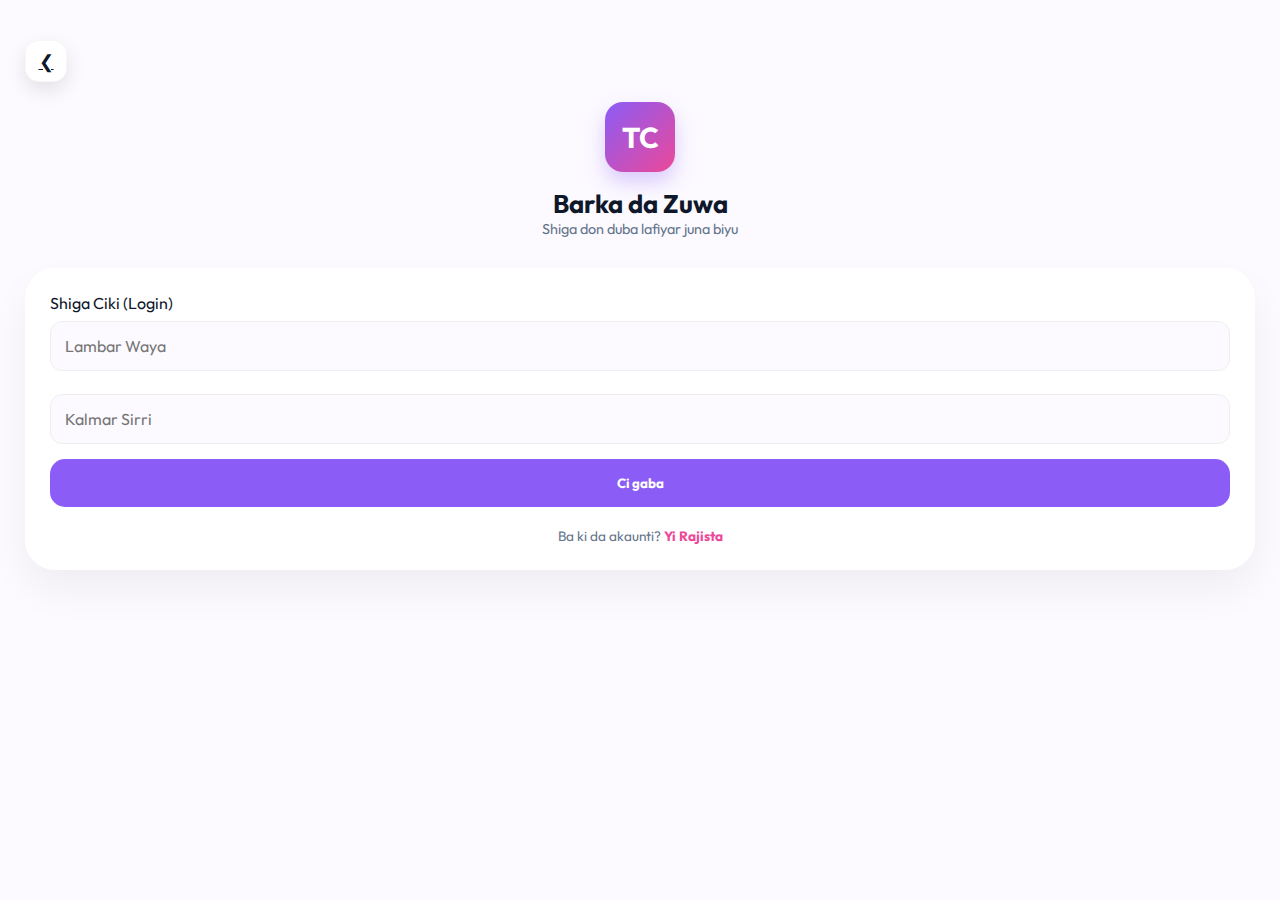
<file: login.htm>
<!DOCTYPE html>
<html lang="ha" dir="ltr" data-theme="light">

<head>
    <meta charset="UTF-8">
    <meta name="viewport" content="width=device-width, initial-scale=1.0, maximum-scale=1.0, user-scalable=no">
    <title>Taimakon Ciki - Shiga</title>
    <link href="https://fonts.googleapis.com/css2?family=Outfit:wght@300;400;500;600;700&display=swap" rel="stylesheet">
    <link rel="stylesheet" href="assets/css/style.css">
    <link rel="stylesheet" href="assets/css/auth.css">
</head>

<body>
    <div class="auth-screen">
        <div class="sticky-nav-wrapper">
            <a href="index.htm" class="modern-back-btn">❮</a>
        </div>

        <div class="auth-header">
            <div class="avatar" style="width: 70px; height: 70px; margin: 0 auto 15px; font-size: 1.8rem;">TC</div>
            <h1>Barka da Zuwa</h1>
            <p>Shiga don duba lafiyar juna biyu</p>
        </div>
        <form id="auth-form" class="auth-card">
            <div id="form-title">Shiga Ciki (Login)</div>

            <div id="register-fields" style="display: none;">
                <input type="text" placeholder="Cikakken Suna" class="modern-input">

                <select id="calc-method" class="modern-input">
                    <option value="LMP">Ranar Haila (LMP)</option>
                    <option value="EDD">Ranar Haihuwa (EDD)</option>
                </select>

                <label id="date-label" class="date-label">Zabi Ranar LMP:</label>
                <input type="date" class="modern-input">
            </div>

            <input type="number" placeholder="Lambar Waya" required class="modern-input">
            <input type="password" placeholder="Kalmar Sirri" required class="modern-input">

            <button type="submit" class="btn-submit">Ci gaba</button>

            <p class="toggle-container">
                <span id="toggle-text">Ba ki da akaunti?</span>
                <strong id="toggle-btn" class="toggle-link">Yi Rajista</strong>
            </p>
        </form>
    </div>

    <script src="assets/js/shared.js"></script>
    <script src="assets/js/auth.js"></script>
</body>


</html>
</file>
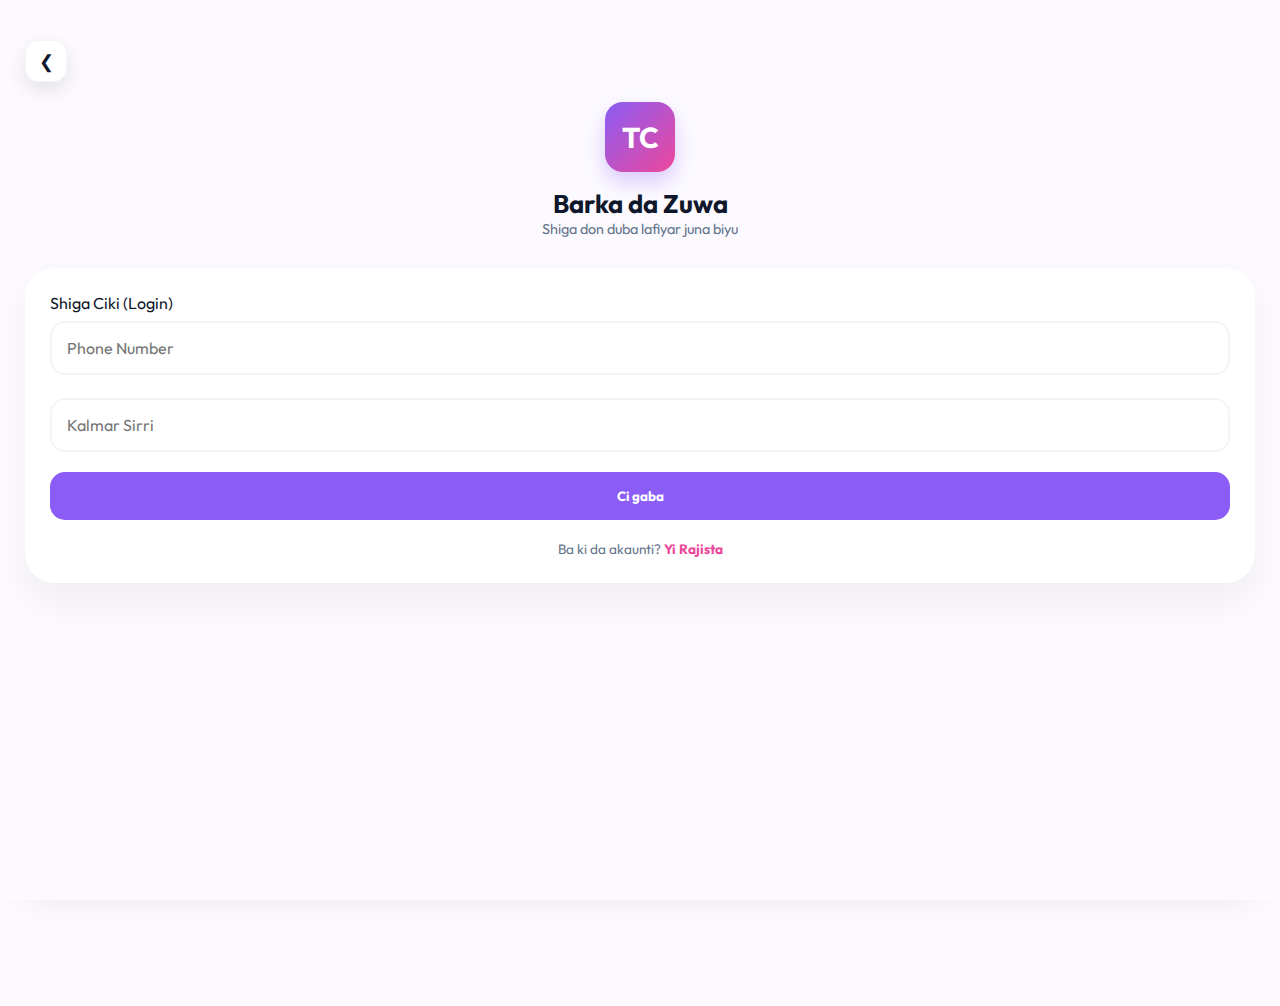
<file: main.htm>
<!DOCTYPE html>
<html lang="ha" dir="ltr" data-theme="light">

<head>
    <meta charset="UTF-8">
    <meta name="viewport"
        content="width=device-width, initial-scale=1.0, maximum-scale=1.0, user-scalable=no, viewport-fit=cover">
    <title>Taimakon Ciki - Ultimate UI</title>
    <link href="https://fonts.googleapis.com/css2?family=Outfit:wght@300;400;500;600;700&display=swap" rel="stylesheet">
    <link rel="stylesheet" href="/assets/css/style.css">
</head>

<body>


    <!-------------------------------splash screen ------------------------------------->
    <div id="splash-screen">
        <div class="avatar"
            style="width:100px; height:100px; font-size: 2.5rem; background: white; color: var(--primary);">TC</div>
        <h1 style="margin-top:20px; letter-spacing: 2px;">TAIMAKON CIKI</h1>
        <p style="opacity: 0.8;">Kula da lafiyar ki, farin cikin mu.</p>
    </div>

    <!-------------------------------choice screen ------------------------------------->
    <div id="choice-screen">
        <div class="welcome-text">
            <p
                style="color: var(--primary); font-weight: 700; text-transform: uppercase; letter-spacing: 1.5px; font-size: 0.75rem; margin-bottom: 8px;">
                Barka da Zuwa</p>
            <h2>Yaya kike son <br>fara amfani da mu?</h2>
        </div>
        <div class="choice-grid">
            <div class="choice-card-modern" onclick="goToLogin()">
                <div class="icon-box" style="background: #fdf2f8; color: #ec4899;">🤰</div>
                <div class="content-box">
                    <h3>Ina da Juna Biyu</h3>
                    <p>Bibiyar girman jariri da lafiya</p>
                </div>
                <div class="arrow-hint">❯</div>
            </div>

            <div class="choice-card-modern" onclick="goToPrep()">
                <div class="icon-box" style="background: #f5f3ff; color: #8b5cf6;">🌡️</div>
                <div class="content-box">
                    <h3>Ina Shirye-shirye</h3>
                    <p>Lissafin ovulation da samun ciki</p>
                </div>
                <div class="arrow-hint">❯</div>
            </div>
            <div class="choice-card-modern" onclick="goToDashboard()">
                <div class="icon-box" style="background: #eff6ff; color: #3b82f6;">📚</div>
                <div class="content-box">
                    <h3>Karanta Rubututtuka</h3>
                    <p>Shawarwari kan abinci da lafiya</p>
                </div>
                <div class="arrow-hint">❯</div>
            </div>

            <div class="choice-card-modern" onclick="goToDashboard()">
                <div class="icon-box" style="background: #eff6ff; color: #3b82f6;">📚</div>
                <div class="content-box">
                    <h3>Karanta Rubututtuka</h3>
                    <p>Shawarwari kan abinci da lafiya</p>
                </div>
                <div class="arrow-hint">❯</div>
            </div>
        </div>
    </div>





    <!------------------------------- Auth screen ------------------------------------->
    <div id="auth-screen" class="auth-screen">
        <div class="sticky-nav-wrapper">
            <div class="modern-back-btn" onclick="closePrep()">❮</div>
        </div>

        <div class="auth-header">
            <div class="avatar" style="width: 70px; height: 70px; margin: 0 auto 15px; font-size: 1.8rem;">TC</div>
            <h1>Barka da Zuwa</h1>
            <p>Shiga don duba lafiyar juna biyu</p>
        </div>

        <form id="auth-form" onsubmit="event.preventDefault(); handleAuth();" class="auth-card">
            <div id="form-title">Shiga Ciki (Login)</div>

            <div id="register-fields" style="display: none;">
                <input type="text" placeholder="Cikakken Suna" class="modern-input">

                <select id="calc-method" onchange="toggleDateLabel()" class="modern-input">
                    <option value="LMP">Ranar Haila (LMP)</option>
                    <option value="EDD">Ranar Haihuwa (EDD)</option>
                </select>

                <label id="date-label" class="date-label">Zabi Ranar LMP:</label>
                <input type="date" class="modern-input">
            </div>

            <input type="number" placeholder="Phone Number" required class="modern-input">
            <input type="password" placeholder="Kalmar Sirri" required class="modern-input"
                style="margin-bottom: 20px;">

            <button type="submit" class="btn-submit">Ci gaba</button>

            <p class="toggle-container">
                <span id="toggle-text">Ba ki da akaunti?</span>
                <strong id="toggle-btn" class="toggle-link" onclick="toggleAuth()">Yi Rajista</strong>
            </p>
        </form>
    </div>




    <!-------------------------------Ovulation------------------------------------->
    <div id="prep-page">
        <div class="prep-header">
            <div class="header-flex">
                <div class="header-title-group">
                    <div class="sticky-nav-wrapper">
                        <div class="modern-back-btn" onclick="closePrep()">❮</div>
                    </div>
                    <h2 style="font-size: 1.2rem;">Calendar Mai Wayo</h2>
                </div>
                <button class="avatar" style="width:40px; height:40px; font-size:1rem;">?</button>
            </div>
        </div>

        <div class="calendar-inputs">
            <div>
                <label class="input-label">RANAR AL'ADA TA KARSHE</label>
                <input type="date" id="cal-lmp" class="modern-input" onchange="initCalendar()">
            </div>
            <div>
                <label class="input-label">TSAWON ZAGAYE</label>
                <input type="number" id="cal-cycle" class="modern-input" value="28" onchange="initCalendar()">
            </div>
        </div>

        <div class="calendar-container">
            <div class="calendar-header">
                <button class="calendar-nav-btn" onclick="changeMonth(-1)">❮</button>
                <h3 id="month-display" style="color: var(--primary);">Janairu 2026</h3>
                <button class="calendar-nav-btn" onclick="changeMonth(1)">❯</button>
            </div>

            <div class="calendar-grid">
                <div class="weekday">Alh</div>
                <div class="weekday">Lit</div>
                <div class="weekday">Tal</div>
                <div class="weekday">Lar</div>
                <div class="weekday">Alm</div>
                <div class="weekday">Jim</div>
                <div class="weekday">Asa</div>
            </div>
            <div class="calendar-grid" id="calendar-main-grid"></div>
        </div>

        <div class="legend">
            <div class="legend-item">
                <div class="dot-lg" style="background:#fee2e2;"></div> Jinin Al'ada
            </div>
            <div class="legend-item">
                <div class="dot-lg" style="background:#fdf2f8;"></div> Lokacin Haihuwa
            </div>
            <div class="legend-item">
                <div class="dot-lg" style="border: 2px dashed #ef4444;"></div> Hasashen Haila
            </div>
        </div>

        <div style="padding: 20px 0;">
            <div class="fact-card" style="border-left-color: var(--primary);">
                <h4 id="prediction-text" style="font-size: 0.9rem;">Shigar da kwanakin ki don gani...</h4>
            </div>
            <div class="fact-card" style="border-left-color: #10b981;">
                <h4 style="color: #10b981;">🥗 Abubuwan Kiyaye</h4>
                <ul style="font-size: 0.85rem;">
                    <li>Fara shan Folic Acid</li>
                    <li>Cin abinci mai gina jiki</li>
                </ul>
            </div>
        </div>
    </div>



    <!-------------------------------Header, slider & dashboard------------------------------------->
    <div class="app-container">
        <header class="header">
            <div class="dashboard-style">
                <div class="avatar">IU</div>
                <div class="welcome">
                    <h2>Barka, Uwargida</h2>
                    <p>Mako 24 • Watan 6 </p>
                </div>
            </div>
            <button id="theme-toggle">🌓</button>
        </header>

        <!-------------------------------slider section------------------------------------->
        <section class="slider-section">
            <div class="slider-viewport">
                <div class="slides-wrapper" id="slider">
                    <div class="slide-card g1">
                        <div class="card-content">
                            <h4>Mako 24</h4>
                            <h3>Kamar <strong>Kankana</strong></h3>
                            <div class="card-tag">Lafiya: Kyau ✨</div>
                            <div class="card-progress-container">
                                <div class="card-progress-bar" style="width: 65%;"></div>
                            </div>
                        </div>
                        <div class="glass-icon-wrapper"><span class="card-icon">🍉</span></div>
                    </div>
                    <div class="slide-card g2">
                        <div class="card-content">
                            <h4>EDD</h4>
                            <h3>Sauran <strong>112 Days</strong></h3>
                            <div class="card-tag">Wata na 6</div>
                            <div class="card-progress-container">
                                <div class="card-progress-bar" style="width: 72%;"></div>
                            </div>
                        </div>
                        <div class="glass-icon-wrapper"><span class="card-icon">📅</span></div>
                    </div>
                    <div class="slide-card g3">
                        <div class="card-content">
                            <h4>Motsa Jiki</h4>
                            <h3>Lokacin <strong>Yoga</strong></h3>
                            <div class="card-tag">Minti 15 rage</div>
                            <div class="card-progress-container">
                                <div class="card-progress-bar" style="width: 40%;"></div>
                            </div>
                        </div>
                        <div class="glass-icon-wrapper"><span class="card-icon">🧘‍♀️</span></div>
                    </div>
                </div>
            </div>
            <div class="dots-container">
                <div class="dot active" onclick="goToSlide(0)"></div>
                <div class="dot" onclick="goToSlide(1)"></div>
                <div class="dot" onclick="goToSlide(2)"></div>
            </div>
        </section>



        <div class="section-header">
            <h3>Yaya kike ji?</h3>
        </div>
        <div class="mood-section">
            <div class="mood-container"><span class="mood-item">😊</span><span class="mood-item">😴</span><span
                    class="mood-item">🤢</span><span class="mood-item">🤩</span><span class="mood-item">😔</span></div>
        </div>


        <!-------------------------------Shortcut Section ------------------------------------->

        <div class="shortcuts">
            <a href="#" class="shortcut-item">
                <div class="icon-bg" style="color:#7c3aed;">🩺</div><span>Awo</span>
            </a>
            <a href="#" class="shortcut-item">
                <div class="icon-bg" style="color:#ec4899;">👶</div><span>Motsi</span>
            </a>
            <a href="#" class="shortcut-item">
                <div class="icon-bg" style="color:#3b82f6;">⚖️</div><span>Nauyi</span>
            </a>
            <a href="#" class="shortcut-item">
                <div class="icon-bg" style="color:#ef4444;">🚨</div><span>Gaggawa</span>
            </a>
        </div>


        <div class="section-header">
            <h3>Labaran Kiwon Lafiya</h3><a href="#"
                style="color:var(--primary); font-weight:700; text-decoration:none; font-size:0.8rem;">Duba Duka</a>
        </div>

        <!-------------------------------Articles Section Shortcut ------------------------------------->
        <div class="article-card">
            <div class="art-thumb">🥗</div>
            <div class="art-info">
                <h4>Abinci mai Gina Jiki</h4>
                <p>Yadda za ki kara jini cikin sauri...</p>
            </div>
        </div>
        <div class="article-card">
            <div class="art-thumb">🥗</div>
            <div class="art-info">
                <h4>Abinci mai Gina Jiki</h4>
                <p>Yadda za ki kara jini cikin sauri...</p>
            </div>
        </div>


        <!------------------------------- Bottom navigation ------------------------------------->
        <nav class="nav-bar">
            <a href="#" class="nav-btn active">🏠</a>
            <a href="#" class="nav-btn">💬</a>
            <!-- <div class="center-btn">+</div> -->
            <a href="#" class="nav-btn">📊</a>
            <a href="#" class="nav-btn">⚙️</a>
        </nav>
    </div>

























    <script src="/assets/js/app-complete.js"></script>
</body>

</html>
</file>
<file: assets/css/style.css>
@import './navigation.css';
@import './splash-screen.css';
@import './slide.css';
@import './haeder-dashb.css';
@import './auth.css';
@import './ovulation.css';






:root {
    --primary: #8b5cf6;
    --accent: #ec4899;
    --bg-main: #fcfaff;
    --card-bg: #ffffff;
    --text-main: #0f172a;
    --text-muted: #64748b;
    --radius-xl: 35px;
}

[data-theme="dark"] {
    --bg-main: #020617;
    --card-bg: #1e293b;
    --text-main: #f1f5f9;
    --text-muted: #94a3b8;
}

* {
    margin: 0;
    padding: 0;
    box-sizing: border-box;
    font-family: 'Outfit', sans-serif;
    font-style: normal !important;
}

body {
    background: var(--bg-main);
    color: var(--text-main);
    transition: 0.4s;
    overflow-x: hidden;
}





.app-container {
    max-width: 480px;
    margin: 0 auto;
    padding-bottom: 120px;
}

.center {
    max-width: 480px;
    margin: 0 auto;
    padding-bottom: 120px;

}

/* Choice Screen Styling */
#choice-screen {
    position: fixed;
    inset: 0;
    background: radial-gradient(circle at top right, #fdf2f8, #fcfaff);
    z-index: 3000;
    padding: 30px 24px;
    display: flex;
    flex-direction: column;
    justify-content: center;
}

.welcome-text {
    text-align: left;
    margin-bottom: 40px;
    animation: fadeInDown 0.8s ease;
}

.welcome-text h2 {
    font-size: 2rem;
    font-weight: 800;
    background: linear-gradient(135deg, var(--text-main), var(--primary));
    -webkit-background-clip: text;
    -webkit-text-fill-color: transparent;
    line-height: 1.2;
}

.choice-grid {
    display: flex;
    flex-direction: column;
    gap: 20px;
}

.choice-card-modern {
    background: var(--card-bg);
    padding: 24px;
    border-radius: 28px;
    display: flex;
    align-items: center;
    gap: 20px;
    transition: 0.4s cubic-bezier(0.175, 0.885, 0.32, 1.275);
    border: 1px solid rgba(255, 255, 255, 0.8);
    box-shadow: 0 10px 30px rgba(0, 0, 0, 0.04);
}

.choice-card-modern:active {
    transform: scale(0.96);
    background: #f8fafc;
}

.icon-box {
    width: 65px;
    height: 65px;
    border-radius: 20px;
    display: flex;
    align-items: center;
    justify-content: center;
    font-size: 1.8rem;
}

.content-box h3 {
    font-size: 1.15rem;
    font-weight: 700;
    color: var(--text-main);
}

.content-box p {
    font-size: 0.85rem;
    color: var(--text-muted);
}

.arrow-hint {
    margin-left: auto;
    color: #cbd5e1;
    font-size: 1.2rem;
}

/* Prep Page Styling */
#prep-page {
    position: fixed;
    inset: 0;
    background: var(--bg-main);
    z-index: 4000;
    padding: 30px 20px;
    display: none;
    overflow-y: auto;
}

.prep-header {
    background: linear-gradient(to bottom, #fdf2f8, var(--bg-main));
    padding: 20px;
    border-radius: 0 0 40px 40px;
    margin: -30px -20px 20px;
}

/* Calendar & UI Components */
.calendar-container {
    background: var(--card-bg);
    margin: 20px 0;
    padding: 20px;
    border-radius: 30px;
    box-shadow: 0 20px 40px rgba(0, 0, 0, 0.03);
}

.calendar-header {
    display: flex;
    justify-content: space-between;
    align-items: center;
    margin-bottom: 20px;
}

.calendar-grid {
    display: grid;
    grid-template-columns: repeat(7, 1fr);
    gap: 5px;
    text-align: center;
}

.weekday {
    font-size: 0.7rem;
    font-weight: 700;
    color: var(--text-muted);
}

.day {
    aspect-ratio: 1;
    display: flex;
    align-items: center;
    justify-content: center;
    font-size: 0.9rem;
    border-radius: 12px;
    transition: 0.2s;
    cursor: pointer;
}

.day.period {
    background: #fee2e2;
    color: #ef4444;
    font-weight: 700;
}

.day.fertile {
    background: #fdf2f8;
    color: #ec4899;
    font-weight: 700;
}

.day.ovulation {
    background: var(--primary);
    color: white !important;
    box-shadow: 0 5px 15px rgba(139, 92, 246, 0.4);
}

.day.today {
    border: 2px solid var(--text-main);
}

.day.prev-month {
    opacity: 0.3;
}

.legend {
    display: flex;
    flex-wrap: wrap;
    gap: 15px;
    margin-top: 10px;
}

.legend-item {
    display: flex;
    align-items: center;
    gap: 8px;
    font-size: 0.75rem;
    color: var(--text-muted);
}

.dot-lg {
    width: 10px;
    height: 10px;
    border-radius: 3px;
}

.input-group {
    margin-bottom: 25px;
}

.modern-input {
    width: 100%;
    padding: 15px;
    border-radius: 15px;
    border: 2px solid #f1f5f9;
    background: var(--card-bg);
    color: var(--text-main);
    margin-top: 8px;
}

.fact-card {
    background: var(--card-bg);
    padding: 20px;
    border-radius: 20px;
    margin-bottom: 15px;
    border-left: 5px solid var(--accent);
}




/* Articles */

.section-header {
    padding: 0 25px;
    display: flex;
    justify-content: space-between;
    align-items: center;
    margin-bottom: 15px;
}

.article-card {
    background: var(--card-bg);
    margin: 0 20px 15px;
    padding: 15px;
    border-radius: 25px;
    display: flex;
    gap: 15px;
    align-items: center;
    box-shadow: 0 10px 20px rgba(0, 0, 0, 0.03);
}

.art-thumb {
    width: 70px;
    height: 70px;
    border-radius: 18px;
    background: #f1f5f9;
    display: flex;
    align-items: center;
    justify-content: center;
    font-size: 1.8rem;
}
</file>
<file: assets/css/auth.css>
/* Babban bango na Auth Screen */
.auth-screen {
    position: fixed;
    inset: 0;
    background: var(--bg-main);
    z-index: 2000;
    padding: 40px 25px;
    display: flex;
    flex-direction: column;
    justify-content: flex-start;
    overflow-y: auto;
}

/* Header sashi */
.auth-header {
    text-align: center;
    margin-bottom: 30px;
}

.auth-header h1 {
    font-size: 1.6rem;
    margin-top: 10px;
}

.auth-header p {
    color: var(--text-muted);
    font-size: 0.9rem;
}

/* Form din kansa */
.auth-card {
    background: var(--card-bg);
    padding: 25px;
    border-radius: 30px;
    box-shadow: 0 20px 40px rgba(0, 0, 0, 0.05);
}

.auth-card h2 {
    font-weight: 700;
    font-size: 1.1rem;
    margin-bottom: 20px;
    color: var(--primary);
}

/* Input Fields */
.modern-input {
    width: 100%;
    padding: 14px;
    border-radius: 12px;
    border: 1.5px solid #eee;
    background: var(--bg-main);
    color: var(--text-main);
    outline: none;
    margin-bottom: 15px;
    font-size: 1rem;
}

.date-label {
    font-size: 0.75rem;
    font-weight: 600;
    color: var(--primary);
    display: block;
    margin-bottom: 5px;
}

/* Button */
.btn-submit {
    width: 100%;
    padding: 16px;
    border-radius: 15px;
    border: none;
    background: var(--primary);
    color: white;
    font-weight: 700;
    cursor: pointer;
    transition: 0.3s opacity;
}

.btn-submit:active {
    opacity: 0.8;
}

/* Toggle Link */
.toggle-container {
    text-align: center;
    margin-top: 20px;
    font-size: 0.85rem;
    color: var(--text-muted);
}

.toggle-link {
    color: var(--accent);
    cursor: pointer;
}

/* Back Button */
.sticky-nav-wrapper {
    margin-bottom: 20px;
}



/*********************************** Modern Back Button Style ******************************/
.modern-back-btn {
    width: 42px;
    height: 42px;
    border-radius: 14px;
    background: var(--card-bg);
    display: flex;
    align-items: center;
    justify-content: center;
    box-shadow: 0 8px 20px rgba(0, 0, 0, 0.1);
    cursor: pointer;
    border: 1px solid rgba(0, 0, 0, 0.03);
    transition: 0.3s;
    color: var(--text-main);
    font-size: 1.1rem;
}

.modern-back-btn:active {
    transform: scale(0.9);
}
</file>
